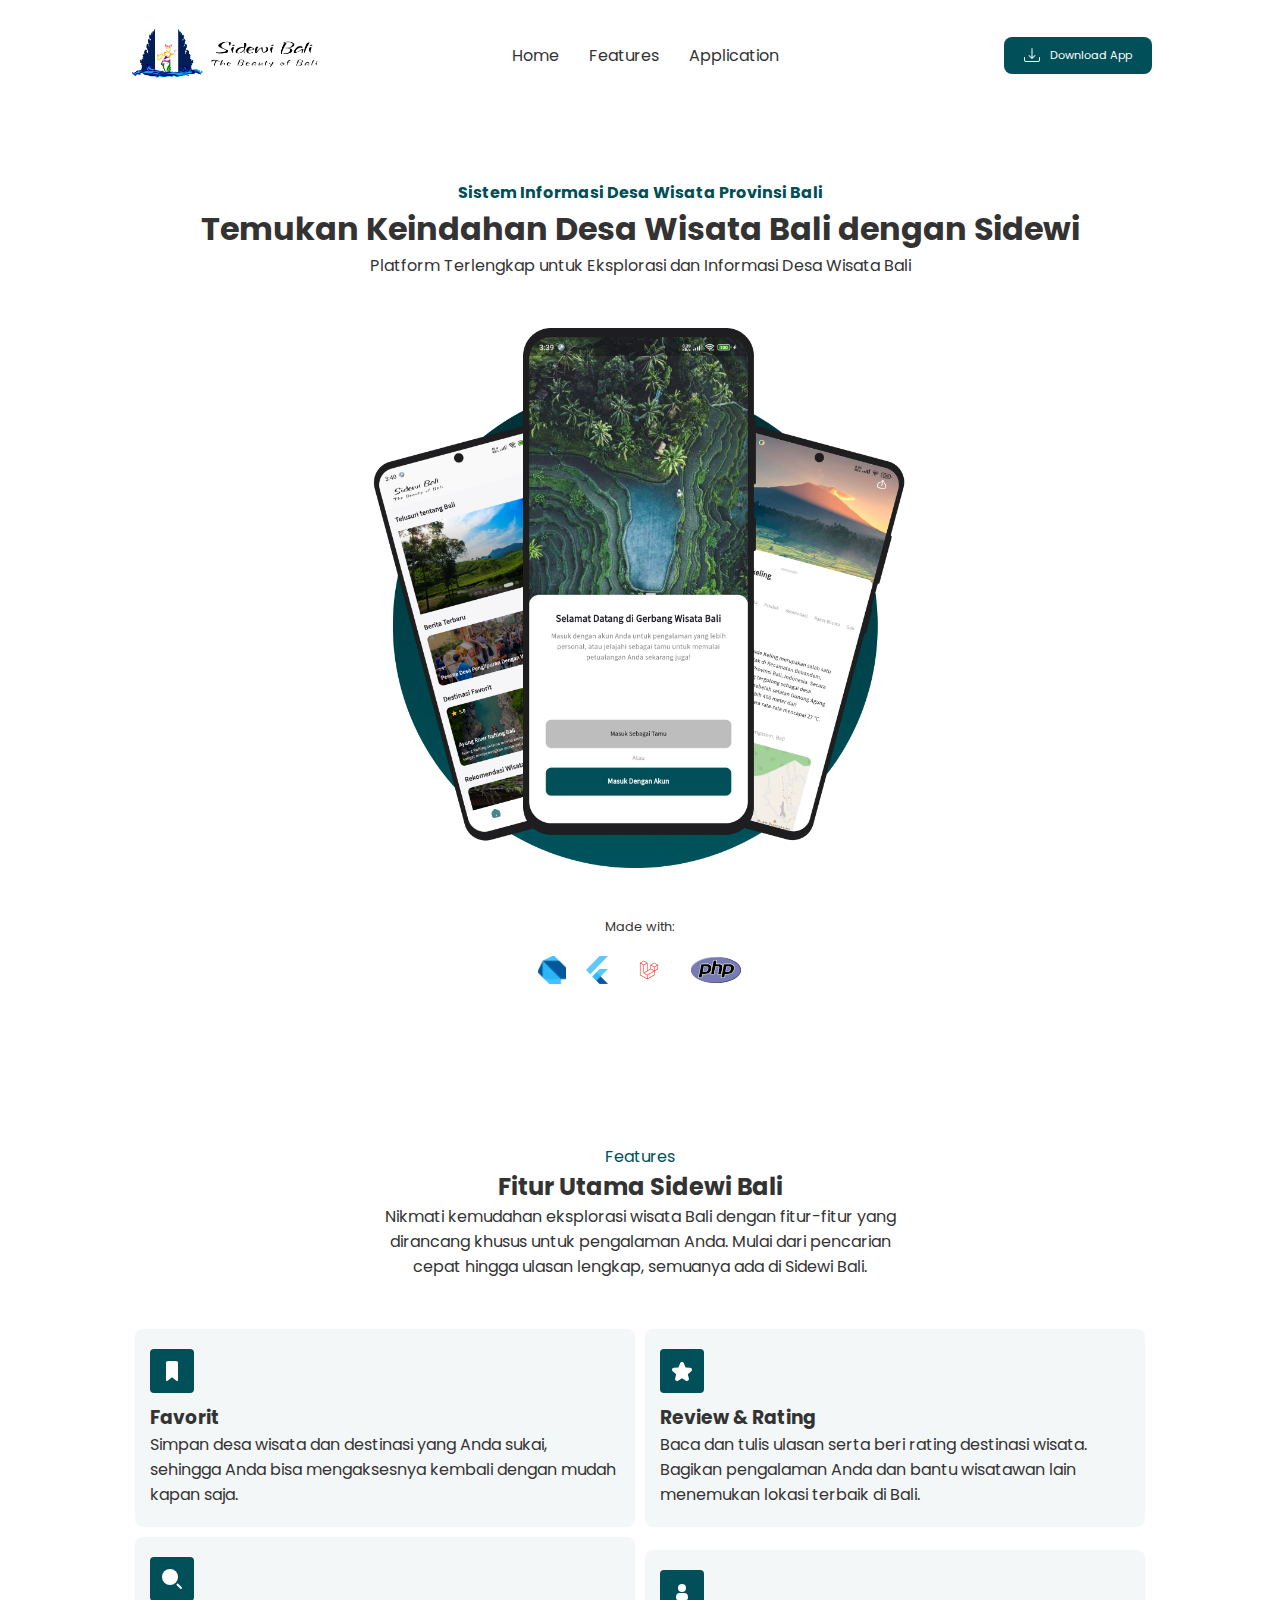
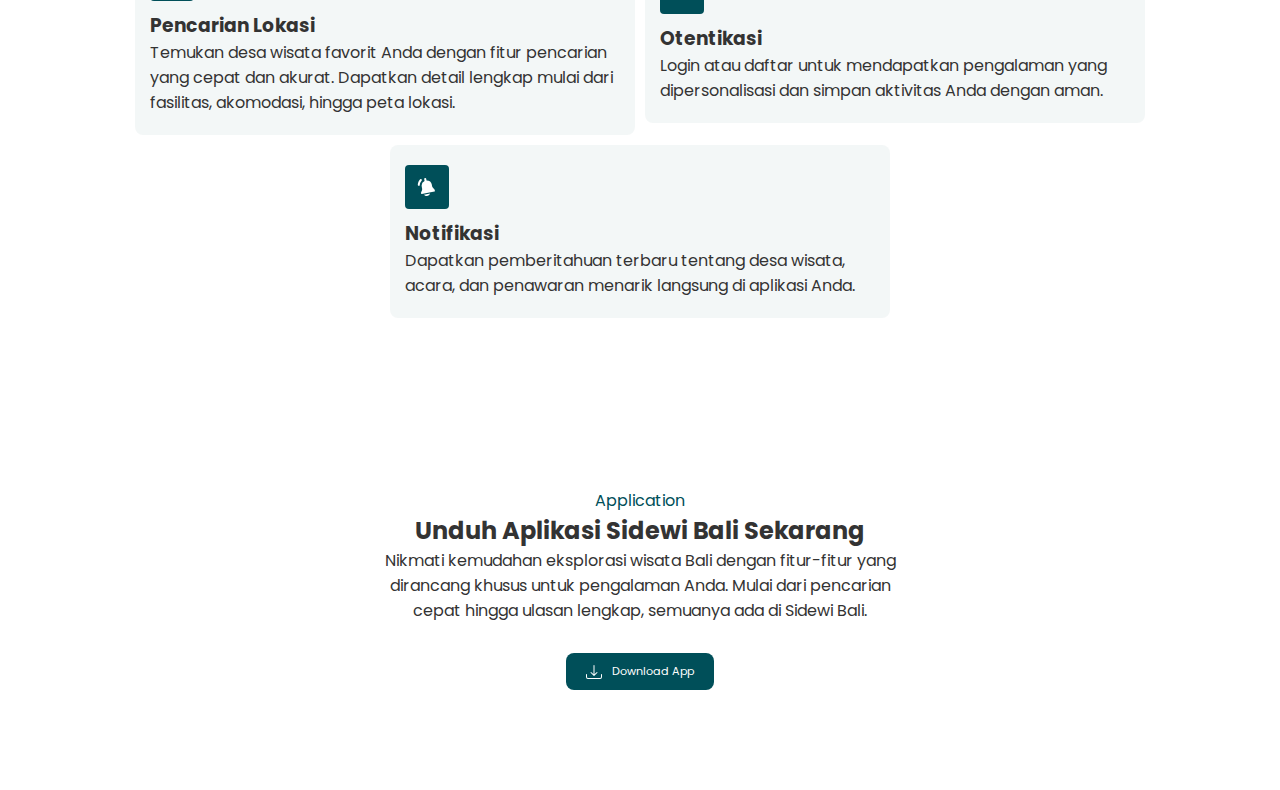
<file: index.html>
<!DOCTYPE html>
<html lang="en">

<head>
    <meta charset="UTF-8">
    <meta name="viewport" content="width=device-width, initial-scale=1.0">
    <title>Download Sidewi Bali</title>
    <link rel="stylesheet" href="style.css">
</head>

<body>
    <nav>
        <img src="image/Logo.png" alt="">
        <ul>
            <li><a href="#">Home</a></li>
            <li><a href="#feature">Features</a></li>
            <li><a href="#application">Application</a></li>
        </ul>
        <div class="btn-ctr">
            <div class="btn-ctr">
                <a href="app/Sidewi Bali.apk" download>
                    <button class="button-download">
                        <svg xmlns="http://www.w3.org/2000/svg" width="16" height="16" fill="currentColor"
                            class="bi bi-download" viewBox="0 0 16 16">
                            <path
                                d="M.5 9.9a.5.5 0 0 1 .5.5v2.5a1 1 0 0 0 1 1h12a1 1 0 0 0 1-1v-2.5a.5.5 0 0 1 1 0v2.5a2 2 0 0 1-2 2H2a2 2 0 0 1-2-2v-2.5a.5.5 0 0 1 .5-.5" />
                            <path
                                d="M7.646 11.854a.5.5 0 0 0 .708 0l3-3a.5.5 0 0 0-.708-.708L8.5 10.293V1.5a.5.5 0 0 0-1 0v8.793L5.354 8.146a.5.5 0 1 0-.708.708z" />
                        </svg>
                        <p>Download App</p>
                    </button>
                </a>
            </div>
        </div>
    </nav>
    <section id="home">
        <div class="judul">
            <p class="bold color-primary">Sistem Informasi Desa Wisata Provinsi Bali</p>
            <h1>Temukan Keindahan Desa Wisata Bali dengan Sidewi</h1>
            <p>Platform Terlengkap untuk Eksplorasi dan Informasi Desa Wisata Bali</p>
        </div>
        <div class="col-1">
            <img src="image/hero1.jpg" alt="">
        </div>
        <div class="technologies">
            <p>Made with:</p>
            <div class="logo-ctr">
                <img src="image/icon_dart@2x.png" alt="">
                <img src="image/icon_flutter.png" alt="">
                <img src="image/Laravel-Logo.wine.svg" alt="">
                <img src="image/new-php-logo.svg" alt="">
            </div>
        </div>
    </section>
    <section id="feature">
        <div class="judul">
            <p class="sub-headline">Features</p>
            <h2>Fitur Utama Sidewi Bali</h2>
            <p>Nikmati kemudahan eksplorasi wisata Bali dengan fitur-fitur yang dirancang khusus untuk pengalaman Anda.
                Mulai dari pencarian cepat hingga ulasan lengkap, semuanya ada di Sidewi Bali.</p>
        </div>
        <div class="layout-feature">
            <div class="icon-list">
                <div class="icon-svg">
                    <svg class="w-6 h-6 text-gray-800 dark:text-white" aria-hidden="true"
                        xmlns="http://www.w3.org/2000/svg" width="24" height="24" fill="currentColor"
                        viewBox="0 0 24 24">
                        <path
                            d="M7.833 2c-.507 0-.98.216-1.318.576A1.92 1.92 0 0 0 6 3.89V21a1 1 0 0 0 1.625.78L12 18.28l4.375 3.5A1 1 0 0 0 18 21V3.889c0-.481-.178-.954-.515-1.313A1.808 1.808 0 0 0 16.167 2H7.833Z" />
                    </svg>

                </div>
                <div class="icon-text">
                    <h3>Favorit</h3>
                    <p>Simpan desa wisata dan destinasi yang Anda sukai, sehingga Anda bisa mengaksesnya kembali dengan
                        mudah kapan saja.</p>
                </div>
            </div>
            <div class="icon-list">
                <div class="icon-svg">
                    <svg class="w-6 h-6 text-gray-800 dark:text-white" aria-hidden="true"
                        xmlns="http://www.w3.org/2000/svg" width="24" height="24" fill="currentColor"
                        viewBox="0 0 24 24">
                        <path
                            d="M13.849 4.22c-.684-1.626-3.014-1.626-3.698 0L8.397 8.387l-4.552.361c-1.775.14-2.495 2.331-1.142 3.477l3.468 2.937-1.06 4.392c-.413 1.713 1.472 3.067 2.992 2.149L12 19.35l3.897 2.354c1.52.918 3.405-.436 2.992-2.15l-1.06-4.39 3.468-2.938c1.353-1.146.633-3.336-1.142-3.477l-4.552-.36-1.754-4.17Z" />
                    </svg>

                </div>
                <div class="icon-text">
                    <h3>Review & Rating</h3>
                    <p>Baca dan tulis ulasan serta beri rating destinasi wisata. Bagikan pengalaman Anda dan bantu
                        wisatawan lain menemukan lokasi terbaik di Bali.</p>
                </div>
            </div>
            <div class="icon-list">
                <div class="icon-svg">
                    <svg class="w-6 h-6 text-gray-800 dark:text-white" aria-hidden="true"
                        xmlns="http://www.w3.org/2000/svg" width="24" height="24" fill="currentColor"
                        viewBox="0 0 24 24">
                        <path d="M10 2a8 8 0 1 0 0 16 8 8 0 0 0 0-16Z" />
                        <path fill-rule="evenodd"
                            d="M21.707 21.707a1 1 0 0 1-1.414 0l-3.5-3.5a1 1 0 0 1 1.414-1.414l3.5 3.5a1 1 0 0 1 0 1.414Z"
                            clip-rule="evenodd" />
                    </svg>
                </div>
                <div class="icon-text">
                    <h3>Pencarian Lokasi</h3>
                    <p>Temukan desa wisata favorit Anda dengan fitur pencarian yang cepat dan akurat. Dapatkan detail
                        lengkap mulai dari fasilitas, akomodasi, hingga peta lokasi.</p>
                </div>
            </div>
            <div class="icon-list">
                <div class="icon-svg">
                    <svg class="w-6 h-6 text-gray-800 dark:text-white" aria-hidden="true"
                        xmlns="http://www.w3.org/2000/svg" width="24" height="24" fill="currentColor"
                        viewBox="0 0 24 24">
                        <path fill-rule="evenodd"
                            d="M12 4a4 4 0 1 0 0 8 4 4 0 0 0 0-8Zm-2 9a4 4 0 0 0-4 4v1a2 2 0 0 0 2 2h8a2 2 0 0 0 2-2v-1a4 4 0 0 0-4-4h-4Z"
                            clip-rule="evenodd" />
                    </svg>

                </div>
                <div class="icon-text">
                    <h3>Otentikasi</h3>
                    <p>Login atau daftar untuk mendapatkan pengalaman yang dipersonalisasi dan simpan aktivitas Anda
                        dengan aman.</p>
                </div>
            </div>
            <div class="icon-list">
                <div class="icon-svg">
                    <svg class="w-6 h-6 text-gray-800 dark:text-white" aria-hidden="true"
                        xmlns="http://www.w3.org/2000/svg" width="24" height="24" fill="currentColor"
                        viewBox="0 0 24 24">
                        <path
                            d="M11.209 3.816a1 1 0 0 0-1.966.368l.325 1.74a5.338 5.338 0 0 0-2.8 5.762l.276 1.473.055.296c.258 1.374-.228 2.262-.63 2.998-.285.52-.527.964-.437 1.449.11.586.22 1.173.75 1.074l12.7-2.377c.528-.1.418-.685.308-1.27-.103-.564-.636-1.123-1.195-1.711-.606-.636-1.243-1.306-1.404-2.051-.233-1.085-.275-1.387-.303-1.587-.009-.063-.016-.117-.028-.182a5.338 5.338 0 0 0-5.353-4.39l-.298-1.592Z" />
                        <path fill-rule="evenodd"
                            d="M6.539 4.278a1 1 0 0 1 .07 1.412c-1.115 1.23-1.705 2.605-1.83 4.26a1 1 0 0 1-1.995-.15c.16-2.099.929-3.893 2.342-5.453a1 1 0 0 1 1.413-.069Z"
                            clip-rule="evenodd" />
                        <path d="M8.95 19.7c.7.8 1.7 1.3 2.8 1.3 1.6 0 2.9-1.1 3.3-2.5l-6.1 1.2Z" />
                    </svg>

                </div>
                <div class="icon-text">
                    <h3>Notifikasi</h3>
                    <p>Dapatkan pemberitahuan terbaru tentang desa wisata, acara, dan penawaran menarik langsung di
                        aplikasi Anda.</p>
                </div>
            </div>
        </div>
    </section>
    <section id="application">
        <div class="ctr">
            <div class="judul">
                <p class="sub-headline">Application</p>
                <h2>Unduh Aplikasi Sidewi Bali Sekarang</h2>
                <p>Nikmati kemudahan eksplorasi wisata Bali dengan fitur-fitur yang dirancang khusus untuk pengalaman
                    Anda.
                    Mulai dari pencarian cepat hingga ulasan lengkap, semuanya ada di Sidewi Bali.</p>

            </div>
            <div class="btn-ctr">
                <a href="app/Sidewi Bali.apk" download>
                    <button class="button-download">
                        <svg xmlns="http://www.w3.org/2000/svg" width="16" height="16" fill="currentColor"
                            class="bi bi-download" viewBox="0 0 16 16">
                            <path
                                d="M.5 9.9a.5.5 0 0 1 .5.5v2.5a1 1 0 0 0 1 1h12a1 1 0 0 0 1-1v-2.5a.5.5 0 0 1 1 0v2.5a2 2 0 0 1-2 2H2a2 2 0 0 1-2-2v-2.5a.5.5 0 0 1 .5-.5" />
                            <path
                                d="M7.646 11.854a.5.5 0 0 0 .708 0l3-3a.5.5 0 0 0-.708-.708L8.5 10.293V1.5a.5.5 0 0 0-1 0v8.793L5.354 8.146a.5.5 0 1 0-.708.708z" />
                        </svg>
                        <p>Download App</p>
                    </button>
                </a>
            </div>
        </div>
    </section>
</body>

</html>
</file>
<file: style.css>
@import url('https://fonts.googleapis.com/css2?family=Poppins:ital,wght@0,100;0,200;0,300;0,400;0,500;0,600;0,700;0,800;0,900;1,100;1,200;1,300;1,400;1,500;1,600;1,700;1,800;1,900&display=swap');

* {
    box-sizing: border-box;
    padding: 0;
    margin: 0;
    font-family: 'Poppins';
    scroll-behavior: smooth;
}

body {
    color: #333;
    width: 100vw;
    overflow-x: hidden;
    display: flex;
    flex-direction: column;
    gap: 50px;
}

nav {
    z-index: 50;
    display: grid;
    grid-template-columns: 1fr 3fr 1fr;
    width: 100vw;
    padding: 20px 10%;
    align-items: center;
    position: sticky;
    background: white;
    top: 0;

}

nav img {
    height: 70px;
}

nav ul {
    display: flex;
    gap: 30px;
    list-style: none;
    align-items: center;
    justify-content: center;
}

nav ul a {
    text-decoration: none;
    transition-duration: 200ms;
    color: #333;
}

nav ul a:hover {
    color: #004f59;
}

button {
    background: none;
    outline: none;
    border: none;
}

.btn-ctr {
    display: flex;
    align-items: end;
    justify-content: end;
}
.btn-ctr a{
    font-style: normal;
    text-decoration: none;
}

button.button-download {
    display: flex;
    gap: 10px;
    background: #004f59;
    color: white;
    padding: 10px 20px;
    border-radius: 8px;
    font-size: .7rem;
    align-items: center;
    justify-content: end;
    cursor: pointer;
    transition-duration: 200ms;
    width: fit-content;
}

button.button-download:hover {
    box-shadow: 0px 0px 4px rgba(0, 0, 0, 0.5);
    background: #004f59e5;

}

section {
    padding: 20px 10%;
    display: flex;
    justify-content: center;
    align-items: center;
    text-align: center;
    padding-bottom: 100px;
}

section#home {
    display: flex;
    align-items: center;
    justify-content: center;
    flex-direction: column;
    gap: 50px;
    height: 100%;
    text-align: center;
}

section#home .technologies {
    display: flex;
    flex-direction: column;
    gap: 20px;
    align-items: center;
    justify-content: center;
}

section#home .technologies p {
    font-size: .8rem;
}

section#home .logo-ctr {
    display: flex;
    gap: 20px;
}

section#home .logo-ctr img {
    height: 28px;
}

section#home div.judul {
    display: flex;
    flex-direction: column;
    justify-content: center;
    align-items: center;
}

section#home div.judul h1 {
    font-size: 2rem;
}

.col-1 {
    display: grid;
    grid-template-columns: 1fr;
}

.col-2 {
    display: grid;
    grid-template-columns: 1fr 1fr;
}



section#home div.col-1 {
    place-items: center;
}
section#home div.col-1 img {
    height: 60vh;
}

.sub-headline {
    color: #004f59;
}

section#feature {
    flex-direction: column;
    gap: 50px;
    padding-top: 10px;
}


section#feature div.judul p {
    width: 50%;
}

section#feature div.judul {
    display: flex;
    flex-direction: column;
    align-items: center;
}

section#feature div.judul h1 {
    font-size: 2rem;
}

.color-primary {
    color: #004f59;
}

.bold {
    font-weight: bold;
}

.icon-list {
    display: flex;
    flex-direction: column;
    text-align: start;
    align-items: start;
    gap: 10px;
    flex-basis: 500px;
    background: #004f590c;
    padding: 20px 15px;
    border-radius: 8px;
    height: auto;
    transition-duration: 200ms;
}

.icon-list:hover {
    background: #004f5911;
}

.icon-svg {
    background: #004f59;
    display: flex;
    align-items: center;
    justify-content: center;
    border-radius: 4px;
    color: white;
    padding: 10px;
}

.layout-feature {
    display: flex;
    flex-wrap: wrap;
    align-items: center;
    justify-content: center;
    gap: 10px;
}


section#application {
    display: flex;
    flex-direction: column;
    position: relative;
    gap: 100px;
}

section#application .judul {
    display: flex;
    align-items: center;
    justify-content: center;
    flex-direction: column;
}

section#application .judul p {
    width: 50%;
}

section#application img.bg {
    width: 100vw;
    height: 580px;
    opacity: .02;
    z-index: -1;
    position: absolute;
    top: 250px;
    left: 0;
    object-fit: cover;
}

section#application div img {
    width: 50vw;
}

section#application .ctr {
    display: flex;
    flex-direction: column;
    align-items: center;
    justify-content: center;
    gap: 30px;
}

@media only screen and (max-width: 1008px) {
    nav {
        grid-template-columns: 1fr 1fr;
        padding: 20px 5%;

    }
    section#home div.judul h1 {
        font-size: 1.5rem;
    }

    nav img {
        height: 50px;
    }

    nav ul {
        display: none;
    }

    section {
        padding: 20px 5%;
    }
    section#home div.col-1 img {
        height: unset;
        width: 80%;
        
    }
    

    .icon-list {
        flex-basis: 100%;
    }

    section#feature div.judul p {
        width: 100%;
    }

    section#home .judul p {
       display: none;
    }
    section#application .judul p {
        width: 100%;
    }

    section#feature {
        padding-top: 20px;
    }
}
</file>
